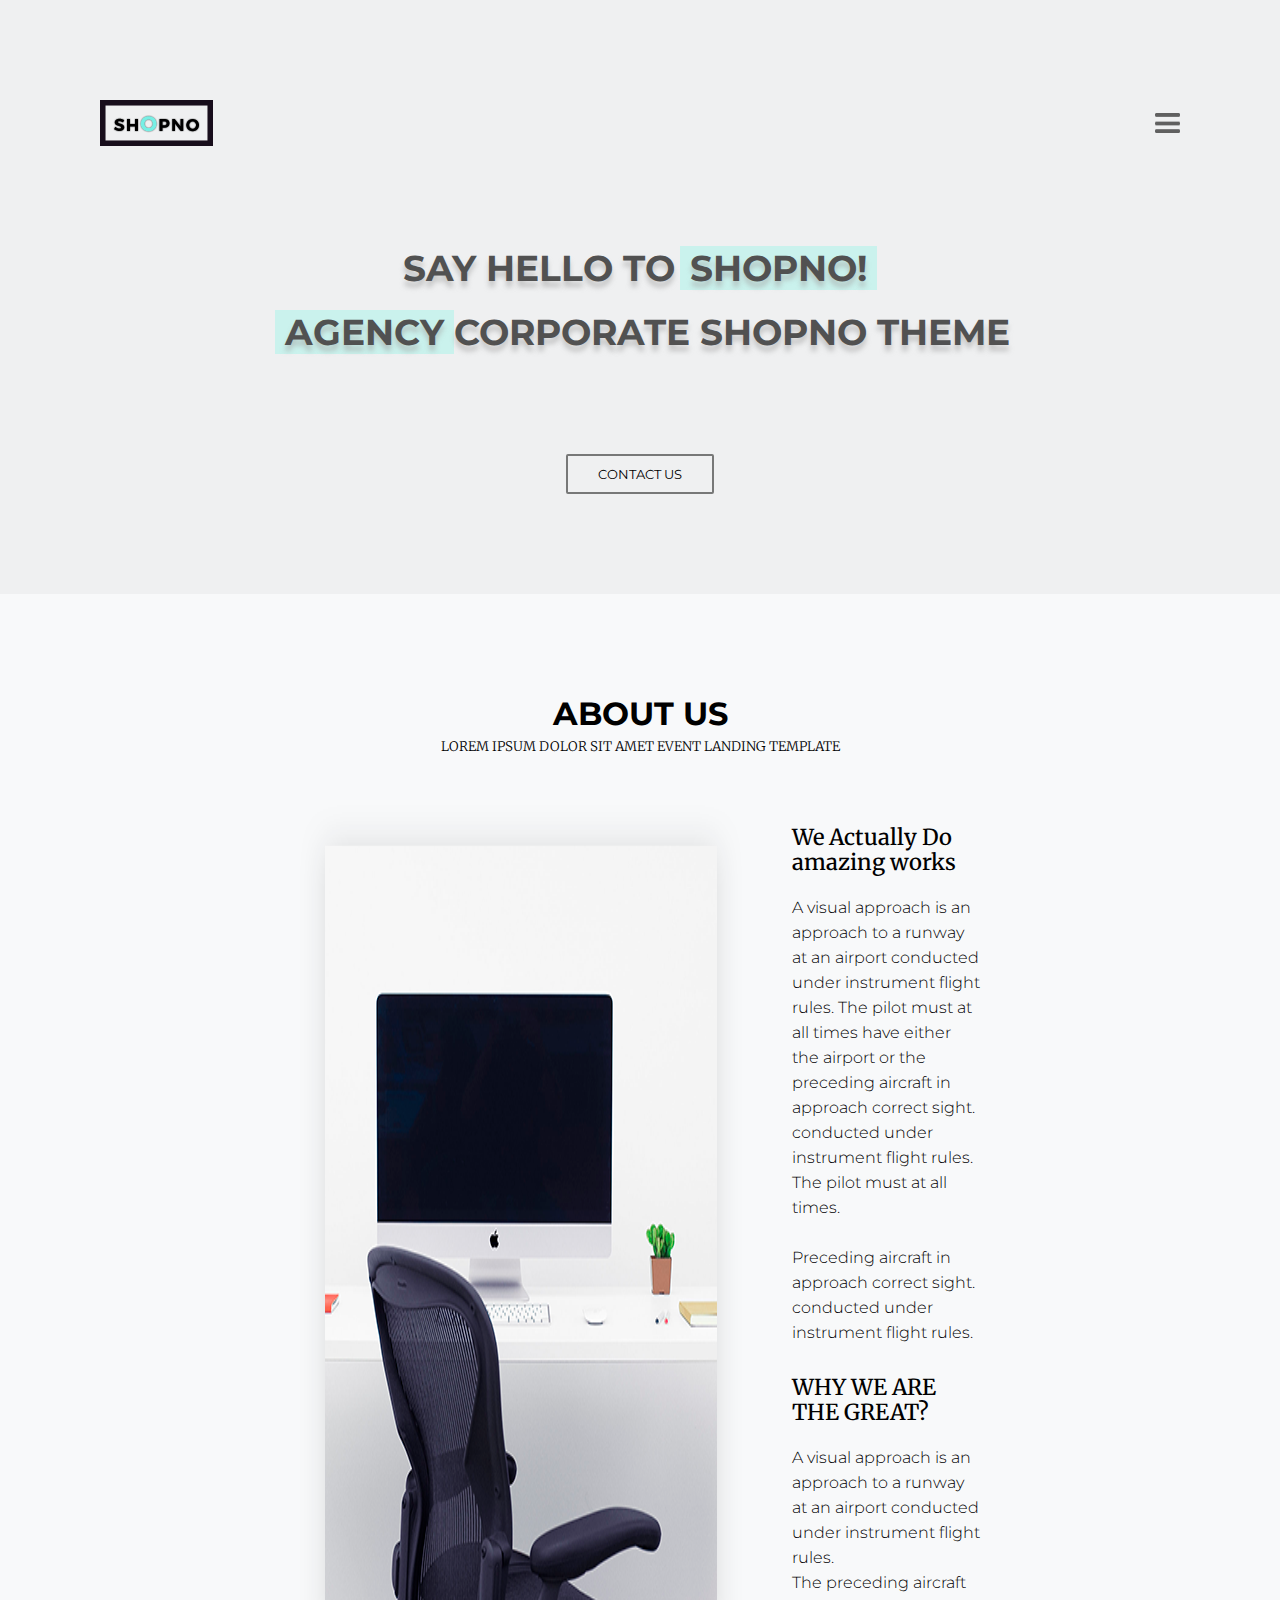
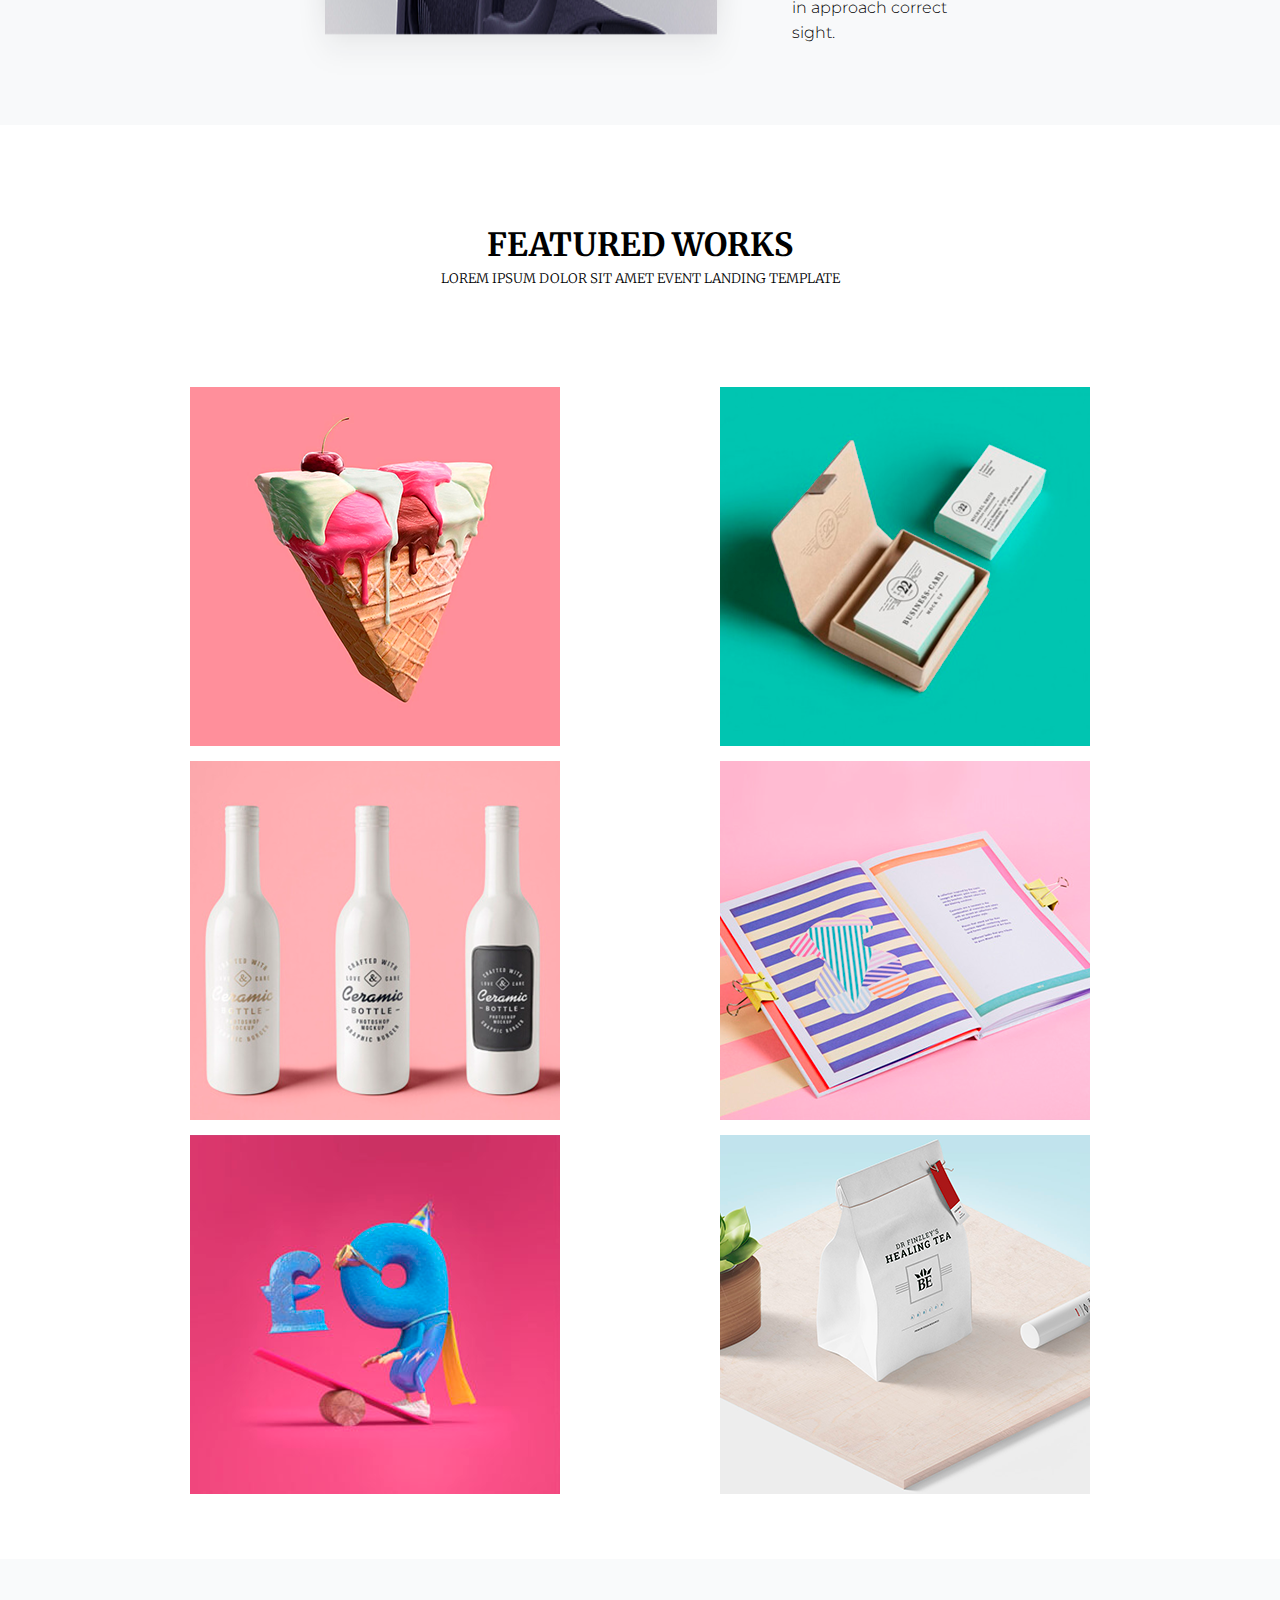
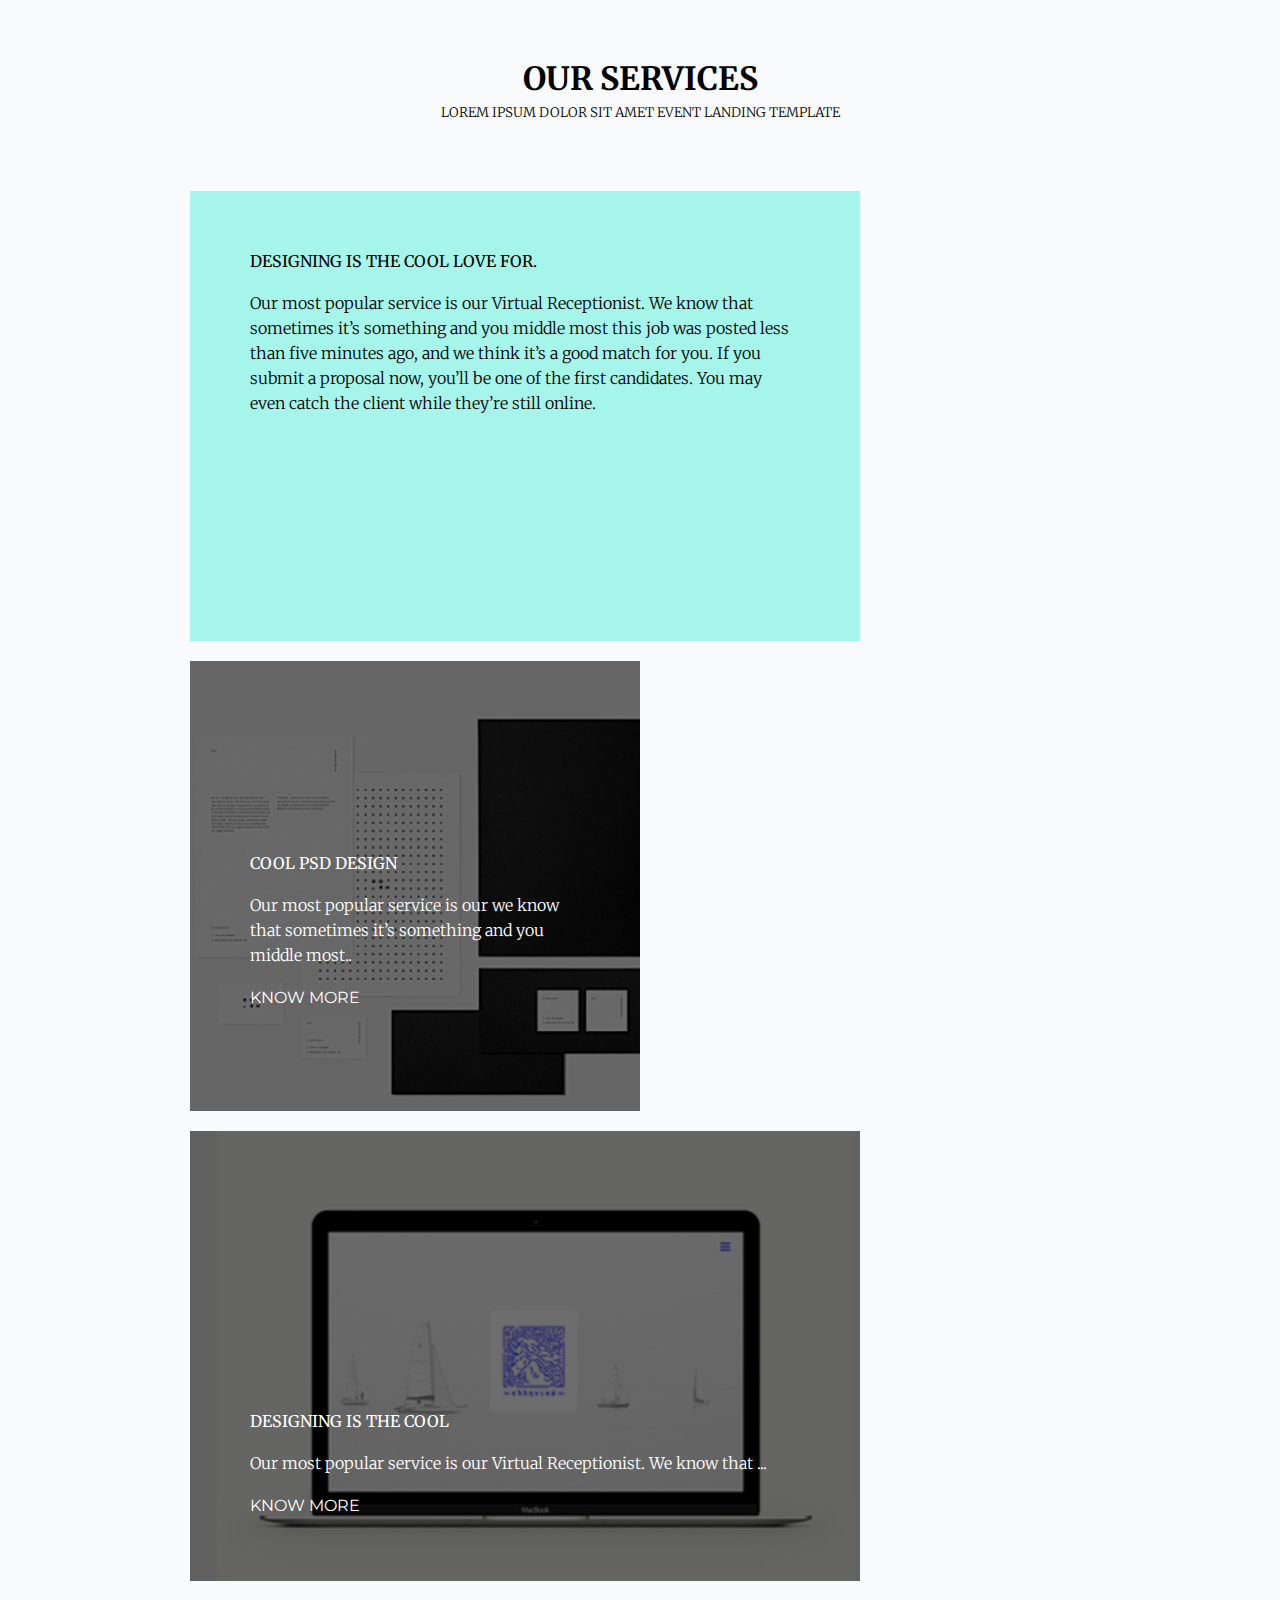
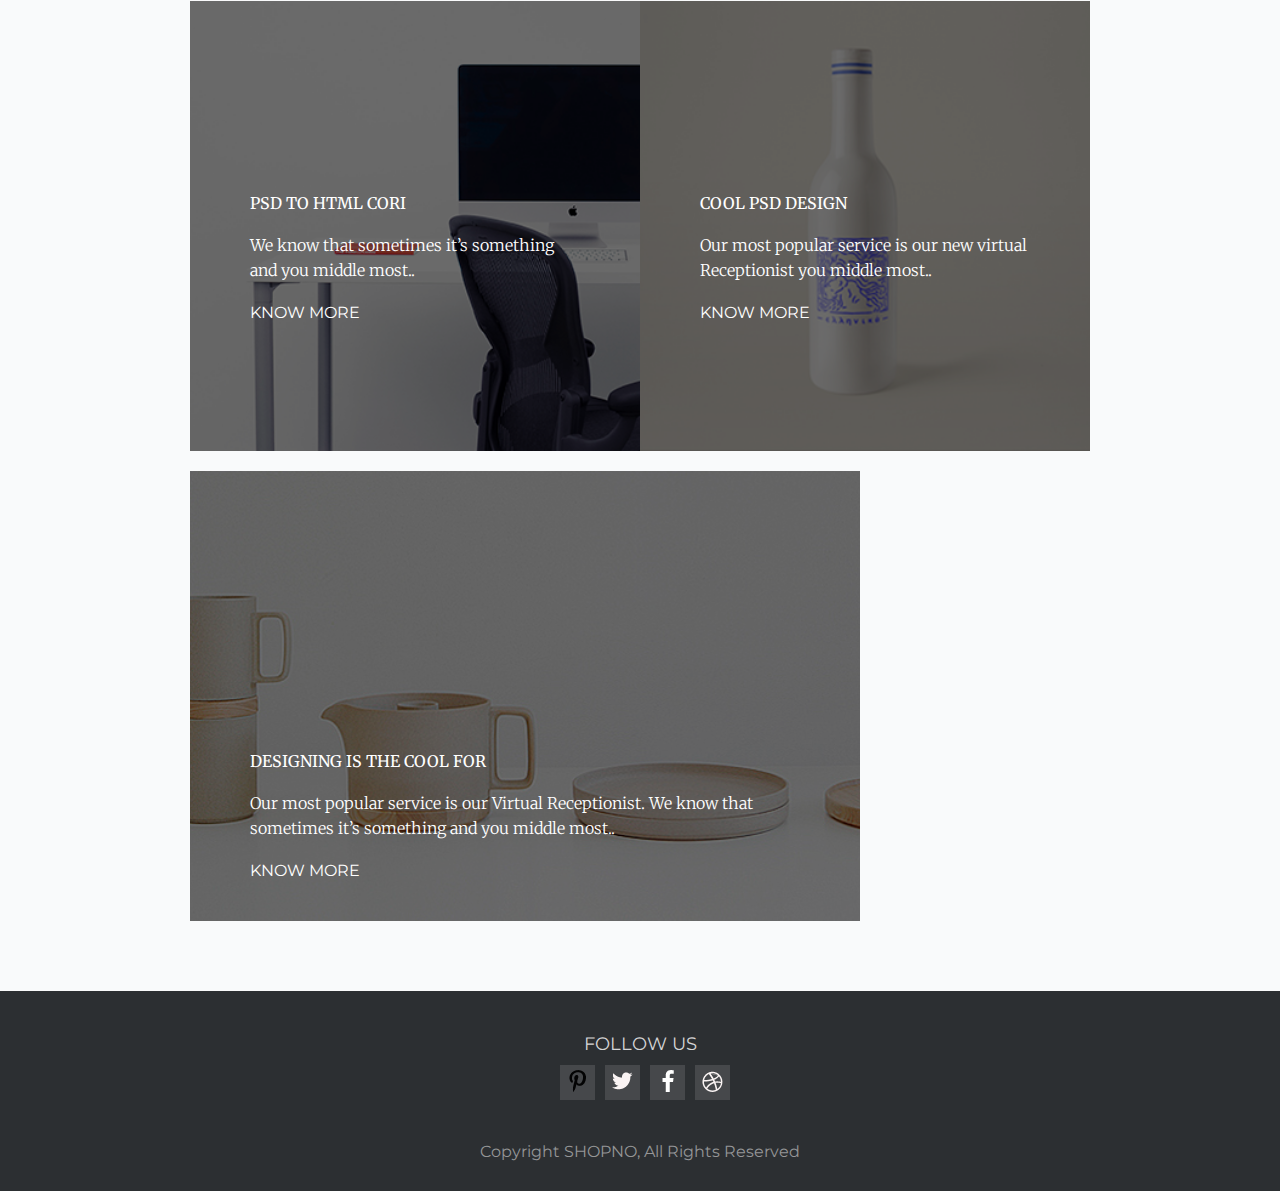
<file: lab2/index.html>
<!DOCTYPE html>
<html lang="en">
<head>
    <meta charset="UTF-8">
    <meta http-equiv="X-UA-Compatible" content="IE=edge">
    <meta name="viewport" content="width=device-width, initial-scale=1.0">
    <link rel="stylesheet" href="style.css">
    <link rel="preconnect" href="https://fonts.googleapis.com">
    <link rel="preconnect" href="https://fonts.gstatic.com" crossorigin>
    <link href="https://fonts.googleapis.com/css2?family=Montserrat:ital,wght@0,100;0,200;0,300;0,400;0,500;0,600;0,700;0,800;0,900;1,100;1,200;1,300;1,400;1,500;1,600;1,700;1,800;1,900&display=swap" rel="stylesheet"> 
    <link href="https://fonts.googleapis.com/css2?family=Merriweather:ital,wght@0,300;0,400;0,700;0,900;1,300;1,400;1,700;1,900&display=swap" rel="stylesheet"> 
    <title>Document</title>
</head>
<body>
    <div class="container">
        <header>
            <div class="logo-menu">
                <img src="img/Logo.png" alt="">
                <img id="menu-btn" src="img/menu.png" alt="">
            </div>
            <div class="header-text">
                SAY HELLO TO<div class="header-word-color">SHOPNO!</div>
            </div>
            <div class="header-text header-text-bot">
                <div class="header-word-color">AGENCY</div> CORPORATE SHOPNO THEME
            </div>
            <button id="header-btn">CONTACT US</button>
        </header>
        <div class="about-us-block">
            <h1>ABOUT US</h1>
            <h5>LOREM IPSUM DOLOR SIT AMET EVENT LANDING TEMPLATE</h5>
            <div class="about-us-description">
                <img src="img/about-img.png" alt="">
                <div class="about-us-description-text">
                    <div class="about-us-description-text-h">We Actually Do amazing works</div>
                    <div class="about-us-description-text-t">
                        A visual approach is an approach to a runway at an airport 
                        conducted under instrument flight rules. The pilot must at all times have either the airport or the preceding aircraft in approach correct sight. conducted under instrument flight rules. The pilot must at all times. <br><br>
                        Preceding aircraft in approach correct sight. conducted under instrument flight rules.
                    </div>
                    <div class="about-us-description-text-h">WHY WE ARE THE GREAT?</div>
                    <div class="about-us-description-text-t">
                        A visual approach is an approach to a runway at an airport 
                        conducted under instrument flight rules. <br>
                        The preceding aircraft in approach correct sight.
                    </div>
                </div>
            </div>
        </div>
        <div class="featured-works-block">
            <h1>FEATURED WORKS</h1>
            <h5>LOREM IPSUM DOLOR SIT AMET EVENT LANDING TEMPLATE</h5>
            <div class="fw-imgs">
                <img src="img/i1.png" alt="">
                <img src="img/i2.png" alt="">
                <img src="img/i3.png" alt="">
                <img src="img/i4.png" alt="">
                <img src="img/i5.png" alt="">
                <img src="img/i6.png" alt="">
            </div>
        </div>
        <div class="services-block">
            <h1>OUR SERVICES</h1>
            <h5>LOREM IPSUM DOLOR SIT AMET EVENT LANDING TEMPLATE</h5>
            <div class="srvices-block-sb">
                <div class="sb sb-large sb-first">
                    <div class="sb-header">
                        DESIGNING IS THE COOL LOVE FOR.
                    </div>
                    <div class="sb-text">
                        Our most popular service is our Virtual Receptionist. 
                        We know that sometimes it’s something and you middle most this job was 
                        posted less than five minutes ago, and we think it’s a good match for you. 
                        If you submit a proposal now, you’ll be one of the first candidates. 
                        You may even catch the client while they’re still online.
                    </div>
                </div>
                <div class="sb sb-small">
                    <div class="sb-bg">
                        <div class="sb-header sb-h-bot">
                            COOL PSD DESIGN
                        </div>
                        <div class="sb-text">
                            Our most popular service is our we know that sometimes it’s
                             something and you middle most..
                        </div>
                        <div class="sb-button">
                            KNOW MORE
                        </div>
                    </div>
                    <img src="img/s1.png" alt="">
                </div>
                <div class="sb sb-large">
                    <div class="sb-bg">
                        <div class="sb-header sb-h-bot">
                            DESIGNING IS THE COOL
                        </div>
                        <div class="sb-text">
                            Our most popular service is our Virtual Receptionist. We know that ...
                        </div>
                        <div class="sb-button">
                            KNOW MORE
                        </div>
                    </div>
                    <img src="img/s2.png" alt="">
                </div>
                <div class="sb sb-small">
                    <div class="sb-bg">
                        <div class="sb-header sb-h-bot">
                            PSD TO HTML CORI
                        </div>
                        <div class="sb-text">
                            We know that sometimes it’s something and you middle most..
                        </div>
                        <div class="sb-button">
                            KNOW MORE
                        </div>
                    </div>
                    <img src="img/s3.png" alt="">
                </div>
                <div class="sb sb-small">
                    <div class="sb-bg">
                        <div class="sb-header sb-h-bot">
                            COOL PSD DESIGN
                        </div>
                        <div class="sb-text">
                            Our most popular service is our new virtual Receptionist you middle most..
                        </div>
                        <div class="sb-button">
                            KNOW MORE
                        </div>
                    </div>
                    <img src="img/s4.png" alt="">
                </div>
                <div class="sb sb-large">
                    <div class="sb-bg">
                        <div class="sb-header sb-h-bot">
                            DESIGNING IS THE COOL FOR
                        </div>
                        <div class="sb-text">
                            Our most popular service is our Virtual Receptionist. 
                            We know that sometimes it’s something and you middle most..
                        </div>
                        <div class="sb-button">
                            KNOW MORE
                        </div>
                    </div>
                    <img src="img/s5.png" alt="">
                </div>
            </div>
        </div>
        <footer>
            <div class="f-social">
                <div class="fc-header">FOLLOW US</div>
                <div class="fc-buttonts">
                    <button><img src="img/pinterest.png" alt=""></button>
                    <button><img src="img/twitter.png" alt=""></button>
                    <button><img src="img/facebook.png" alt=""></button>
                    <button><img src="img/s.png" alt=""></button>
                </div>
            </div>
            <div class="copy">
                Copyright SHOPNO, All Rights Reserved
            </div>
        </footer>
    </div>
</body>
</html>
</file>
<file: lab2/style.css>
* {
    padding: 0;
    margin: 0;
    font-family: 'Montserrat', sans-serif;
}

.container{
    color: #fff;
}

header{
    background-color: #eff0f1;
    color: #515151;
    display: flex;
    flex-direction: column;
    box-sizing: border-box;
    padding: 100px;
    font-family: 'Montserrat', sans-serif;
}

.logo-menu{
    display: flex;
    justify-content: space-between;
}

#menu-btn{
    margin: auto 0;
    width: 25px;
    height: 20px;
}

#menu-btn:hover{
    cursor: pointer;
}


.header-text{
    display: flex;
    width: fit-content;
    margin: 0 auto;
    margin-top: 100px;
    font-weight: bold;
    font-size: 36px;
    text-shadow: 0px 6px 5px #a3a3a38d;
}

.header-word-color{
    background-color: #caf2ed;
    margin-left: 5px;
    padding: 0 10px;
}

.header-text-bot{
   margin-top: 20px;
}

#header-btn{
    font-family: 'Montserrat', sans-serif;
    font-weight: 400;
    margin: 100px auto;
    margin-bottom: 0;
    padding: 10px 30px;
    background: transparent;
    border-radius: 2px;
    border: 2px solid #777878;
}

#header-btn:hover{
    cursor: pointer;
}

.about-us-block{
    display: flex;
    flex-direction: column;
    box-sizing: border-box;
    padding: 0 300px;
    padding-bottom: 50px;
    color: #000;
    background-color: #f8f9fa;
}

.about-us-block h1{
    margin: 0 auto;
    margin-top: 100px;
}

.about-us-block h5{
    margin: 0 auto;
    font-weight: 300;
    margin-top: 5px;
    font-family: 'Merriweather', serif;
}

.about-us-description{
    margin-top: 50px;
    display: flex;
}

.about-us-description-text{
    margin-top: 20px;
    margin-left: 50px;
    font-size: 16px;
    line-height: 25px;
}

.about-us-description-text-h{
    font-family: 'Merriweather', serif;
    font-weight: 500;
    font-size: 22px;
}

.about-us-description-text-t{
    margin-top: 20px;
    font-weight: 300;
    margin-bottom: 30px;
}

.featured-works-block{
    color: #000;
    display: flex;
    flex-direction: column;
    box-sizing: border-box;
    padding: 190px;
    padding-bottom: 50px;
    padding-top: 0;
}

.featured-works-block h1{
    font-family: 'Merriweather', serif;
    margin: 0 auto;
    margin-top: 100px;
}

.featured-works-block h5{
    margin: 0 auto;
    font-weight: 300;
    margin-top: 5px;
    font-family: 'Merriweather', serif;
}

.fw-imgs{
    display: flex;
    flex-wrap: wrap;
    justify-content: space-between;
    margin-top: 100px;
    width: 100%;
}

.fw-imgs img{
    margin-bottom: 15px;
}

.services-block{
    background-color: #f9fafb;
    color: #000;
    display: flex;
    flex-direction: column;
    box-sizing: border-box;
    padding: 190px;
    padding-bottom: 50px;
    padding-top: 0;
}

.services-block h1{
    font-family: 'Merriweather', serif;
    margin: 0 auto;
    margin-top: 100px;
}

.services-block h5{
    margin: 0 auto;
    font-weight: 300;
    margin-top: 5px;
    font-family: 'Merriweather', serif;
}

.srvices-block-sb{
    display: flex;
    flex-wrap: wrap;
    /* flex-direction: column; */
    justify-content: space-between;
    margin-top: 70px;
    display: flex;  
}

.sb-first{
    padding: 60px;
}

.sb{
    font-family: 'Merriweather', serif;
    height: 450px;
    width: 450px;
    background-color: #a5f5ea;
    box-sizing: border-box;
    overflow: hidden;
    position: relative;
    margin-bottom: 20px;
}

.sb-large{
    width: 670px;
}

.sb-header{
    font-family: 'Merriweather', serif;
}

.sb-text{
    line-height: 25px;
    margin-top: 20px;
    font-family: 'Merriweather', serif;
    font-weight: 300;
    font-size: 16px;
}

.sb img{
    width: 100%;
    height: 100%;
    object-fit: cover;
}

.sb-bg{
    position: absolute;
    background: rgba(0, 0, 0, 0.574);
    width: 100%;
    height: 100%;
    color: #fff;
    box-sizing: border-box;
    padding: 60px;
}

.sb-h-bot{
    margin-top: 40%;
}

.sb-button{
    margin-top: 20px;
}

footer{
    height: 200px;
    width: 100%;
    background-color: #2c2f32;
    display: flex;
    flex-direction: column;
}

.f-social{
    margin: auto auto;
    display: flex;
    flex-direction: column;
}

.fc-header{
    margin: 0 auto;
    color: #d5d5d6;
    font-size: 18px;
}

.fc-buttonts{
    margin-top: 10px;
    display: flex;
}

.fc-buttonts button{
    width: 35px;
    height: 35px;
    border-radius: 0;
    border: 0;
    background-color: #46484b;
    margin-left: 10px;
    transition: .2s;
}

.fc-buttonts button:hover{
    background-color: #9feee4;
    cursor: pointer;
}

.copy{
    color: #959697;
    margin: 0 auto;
    margin-bottom: 30px;
}
</file>
